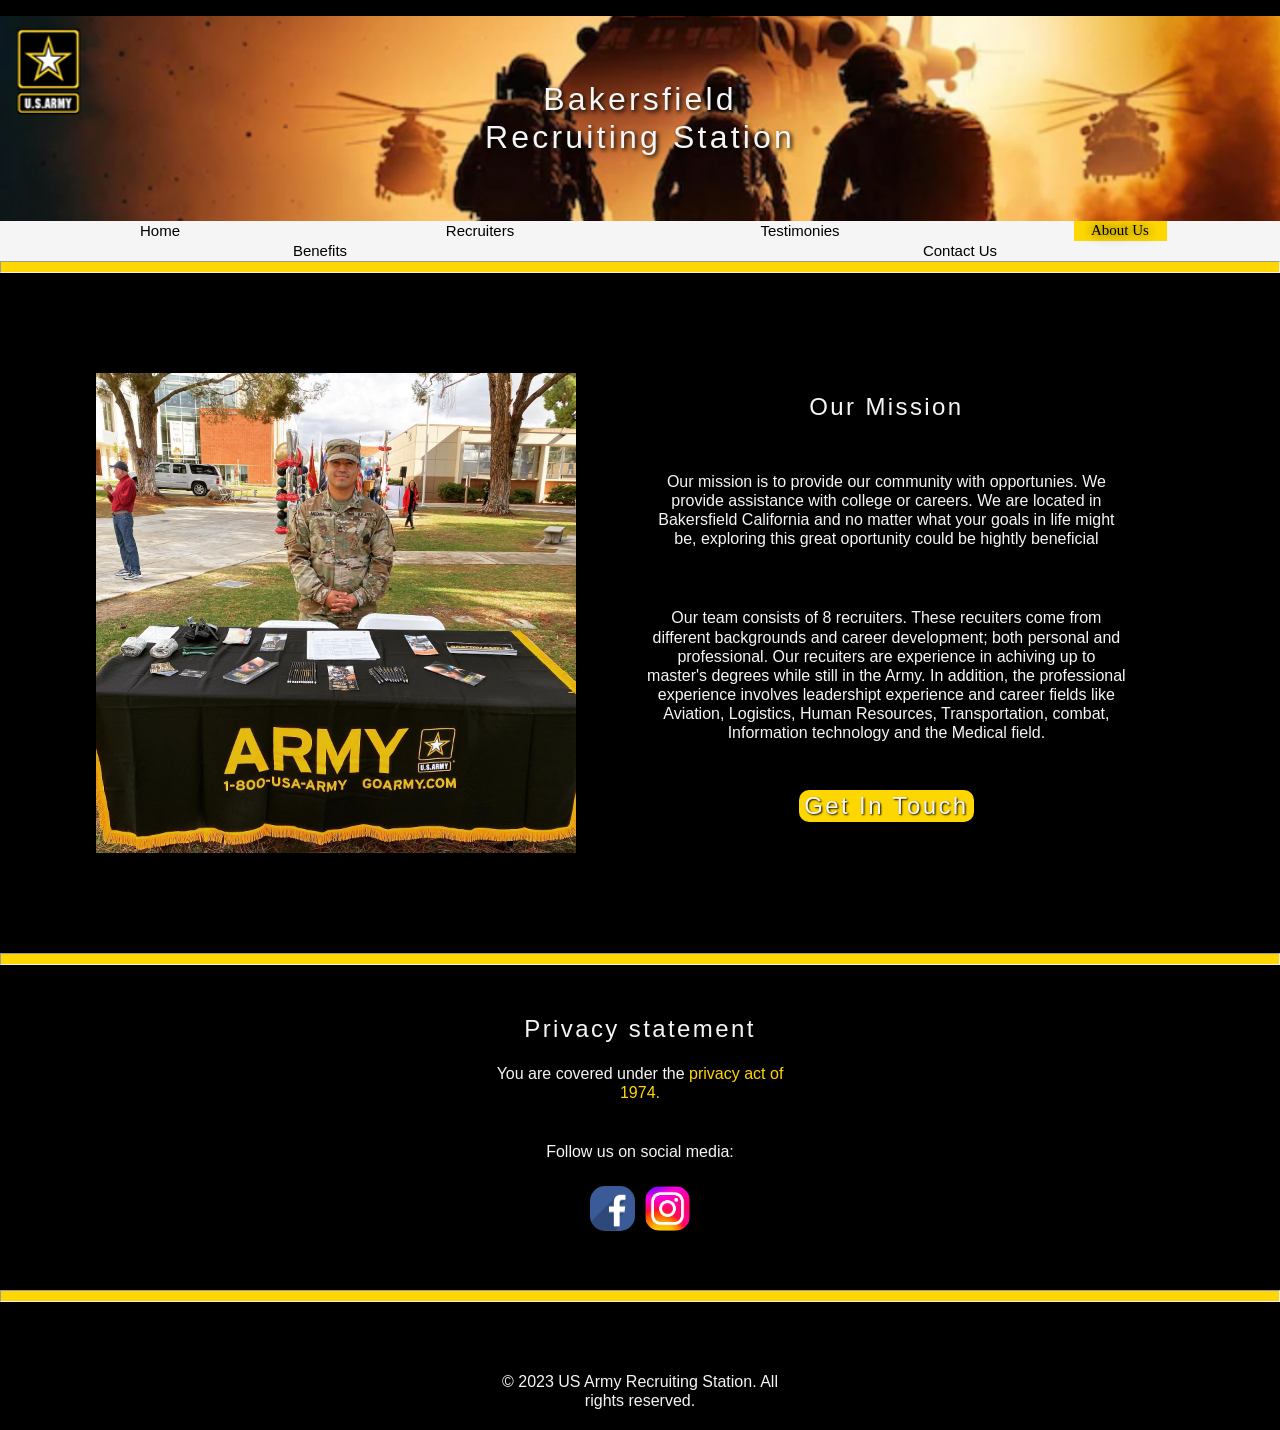
<file: aboutus.html>
<!DOCTYPE html>
<html lang="en">
    <head>
        <title>US Army - Bakersfield Recruiting Station</title>
        <meta charset="utf-8">
        <meta name="viewport" content="width=device-width, initial-scale=1.0">
        <link rel="stylesheet"  href="css/aboutustyle.css">
    </head>
    <body> 
        <header>
            <div>
                <h1 id="bake__station">Bakersfield<br>Recruiting Station</h1>
            </div>
            <nav id="navigation">
                <ol id="nav__top">
                    <li>
                        <ul id="nav__left">
                            <li><a href="index.html">Home</a></li>
                            <li><a href="recruiters.html">Recruiters</a></li>
                            <li><a href="testimonies.html">Testimonies</a></li>
                            <li id="tab"><a href="aboutus.html">About Us</a></li> 
                        </ul>
                    </li>
                    <li>
                        <ul id="nav__right">
                            <li><a href="benefits.html">Benefits</a></li>
                            <li><a href="contactus.html">Contact Us</a></li>
                        </ul>
                    </li>
                </ol>
            </nav>
        </header>
        <hr>
         
<!--Home Page Content-->      
        <main>
            <!--Recruiters-->
            <div id="col__1">
                <div class="col__left">
                    <img src="img/bccareerfair.jpg" alt="Recruiter Picture" class="bio__img">
                </div>
                <div class="col__right">
                    <H2 id="name__1">Our Mission</H2>
                    <p>Our mission is to provide our community with opportunies. We provide assistance with college or careers. We are located in Bakersfield California and no matter what your goals in life might be, exploring this great oportunity could be hightly beneficial</p>
                    <p>Our team consists of 8 recruiters. These recuiters come from different backgrounds and career development; both personal and professional. Our recuiters are experience in achiving up to master's degrees while still in the Army. In addition, the professional experience involves leadershipt experience and career fields like Aviation, Logistics, Human Resources, Transportation, combat, Information technology and the Medical field.</p>
                    <h2 id=get__info> <a href="contactus.html" class="btn__group">Get In Touch</a></h2>
                </div>
            </div>
            <hr>
            <!--About us & contact us-->
            <footer>
                <div>
                    <div id="row">
                        <div id="row__1">
                            <h2>Privacy statement</h2>
                            <p>You are covered under the<a class="privacy" href="https://www.justice.gov/opcl/privacy-act-1974#:~:text=The%20Privacy%20Act%20of%201974%2C%20as%20amended%2C%205%20U.S.C.,of%20records%20by%20federal%20agencies."> privacy act of 1974.</a></p>
                            <p>Follow us on social media:</p>
                            <div id="social">
                                <ul>
                                    <li><a id="facebook" href="img/facebook.png"></a></li>
                                    <li><a id="instagram" href="img/instagram.png"></a></li>
                                </ul>
                            </div>
                        </div>
                    </div>
                    <div>
                        <hr>
                        <p>&copy; 2023 US Army Recruiting Station. All rights reserved.</p>
                    </div>
                </div>
            </footer>
        </main>
    </body>
</html>
</file>
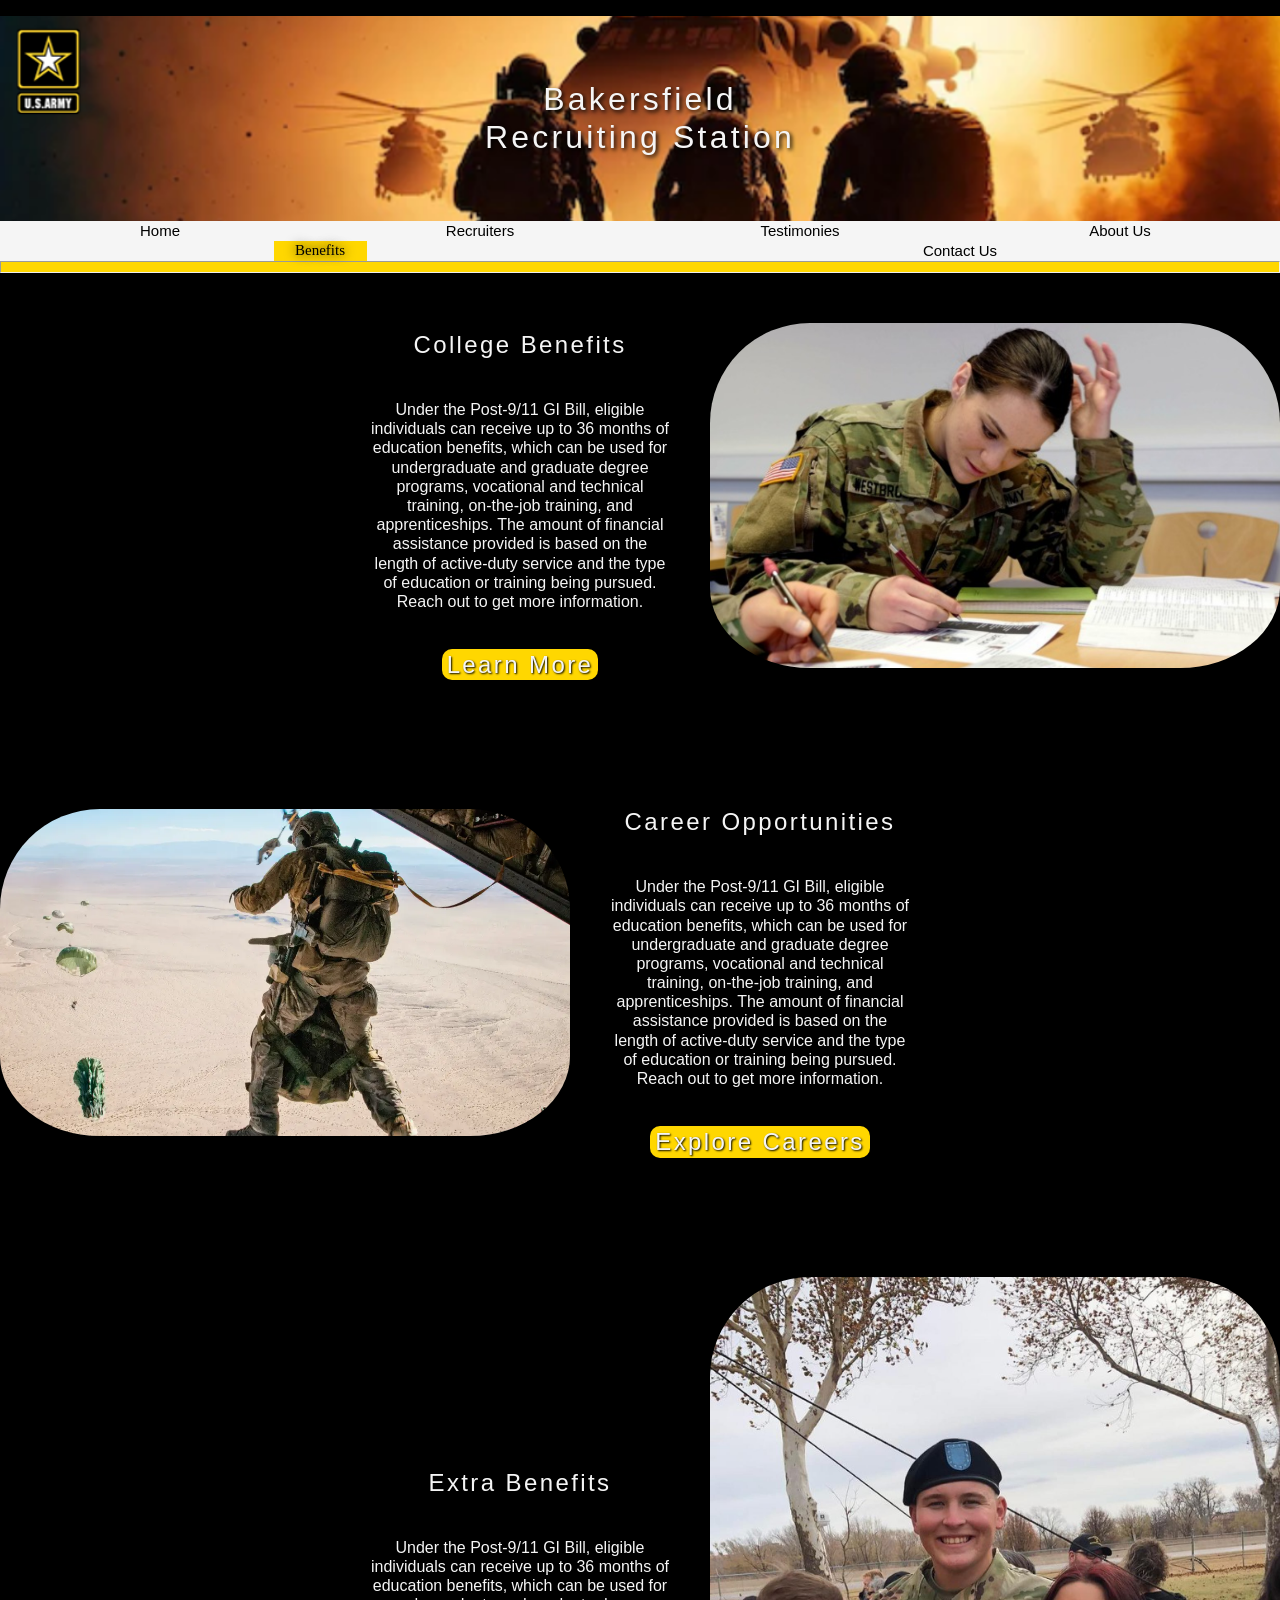
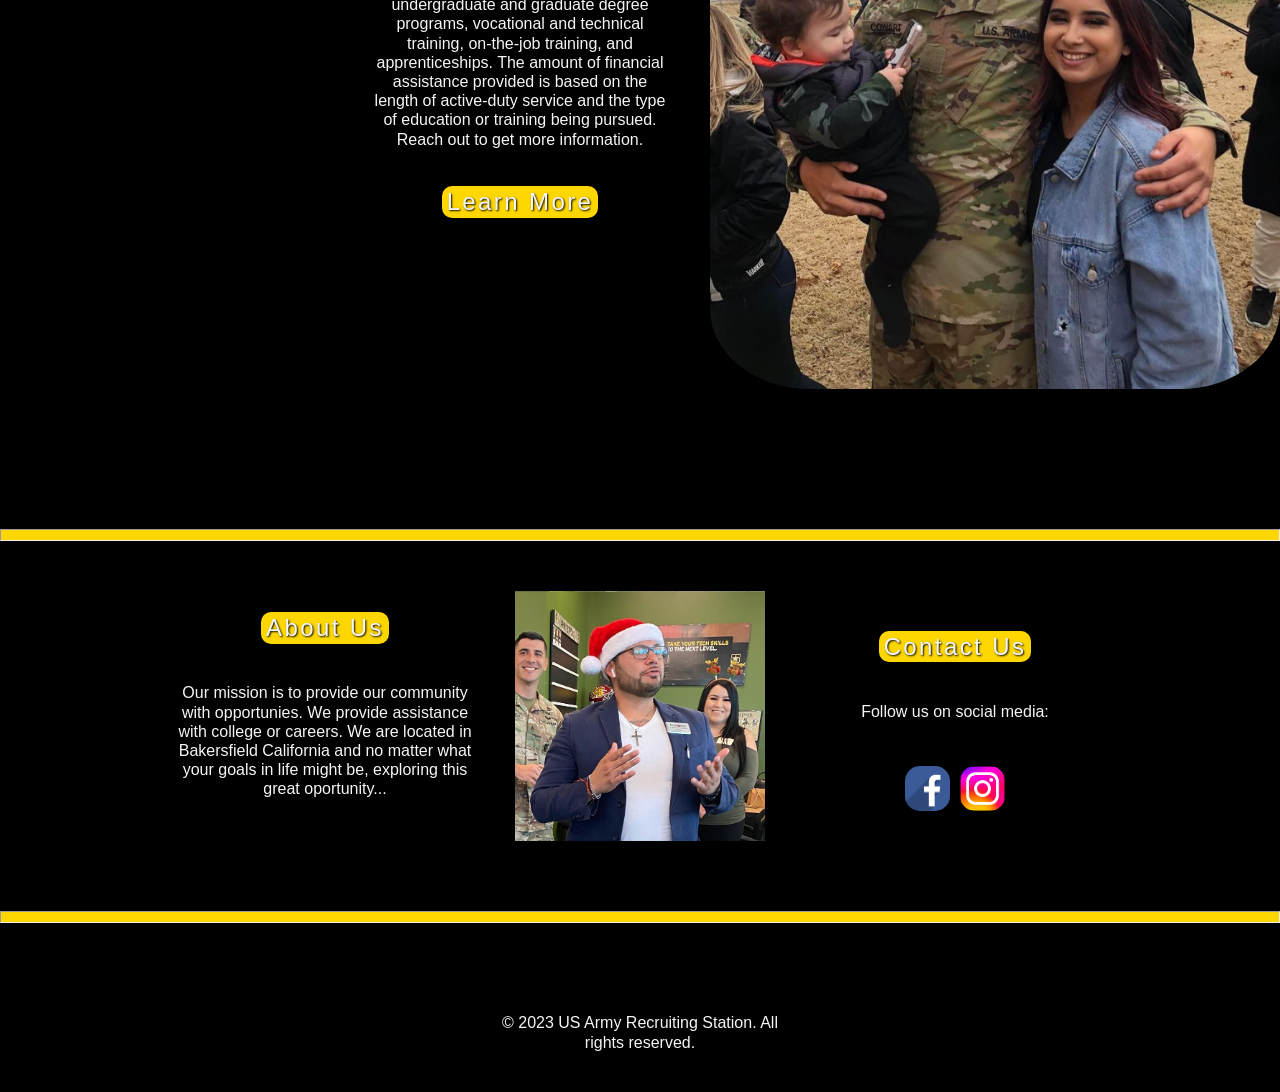
<file: benefits.html>
<!DOCTYPE html>
<html lang="en">
    <head>
        <title>US Army - Bakersfield Recruiting Station</title>
        <meta charset="utf-8">
        <meta name="viewport" content="width=device-width, initial-scale=1.0">
        <link rel="stylesheet"  href="css/benefitstyle.css">
    </head>
    <body> 
        <header>
            <div>
                <h1 id="bake__station">Bakersfield<br>Recruiting Station</h1>
            </div>
            <nav id="navigation">
                <ol id="nav__top">
                    <li>
                        <ul id="nav__left">
                            <li><a href="index.html">Home</a></li>
                            <li><a href="recruiters.html">Recruiters</a></li>
                            <li><a href="testimonies.html">Testimonies</a></li>
                            <li><a href="aboutus.html">About Us</a></li> 
                        </ul>
                    </li>
                    <li>
                        <ul id="nav__right">
                            <li id="tab"><a href="benefits.html">Benefits</a></li>
                            <li><a href="contactus.html">Contact Us</a></li>
                        </ul>
                    </li>
                </ol>
            </nav>
        </header>
        <hr>
         
<!--Home Page Content-->      
        <main>
            <!--Recruiters-->
            <div class="col__left">
                <div class="col__img">
                    <img src="img/collegebenefit.png" alt="Recruiter Picture" class="home_img">
                </div>
                <div class="text__info">
                    <H2>College Benefits</H2>
                    <p>Under the Post-9/11 GI Bill, eligible individuals can receive up to 36 months of education benefits, which can be used for undergraduate and graduate degree programs, vocational and technical training, on-the-job training, and apprenticeships. The amount of financial assistance provided is based on the length of active-duty service and the type of education or training being pursued. Reach out to get more information.</p>
                    <h2> <a href="contactus.html" class="btn__group">Learn More</a></h2>
                </div>
            </div>
            <!--Testimonies-->
            <div class="col__right">
                <div class="col__img">
                    <img src="img/Airborne.png" alt="Future Soldier Picture" class="home_img">
                </div>
                <div class="text__info">
                    <H2>Career Opportunities</H2>
                    <p>Under the Post-9/11 GI Bill, eligible individuals can receive up to 36 months of education benefits, which can be used for undergraduate and graduate degree programs, vocational and technical training, on-the-job training, and apprenticeships. The amount of financial assistance provided is based on the length of active-duty service and the type of education or training being pursued. Reach out to get more information.</p>
                    <h2> <a href="contactus.html" class="btn__group">Explore Careers</a></h2>
                </div>
            </div>
            <!--Benefits-->
            <div class="col__left">
                <div class="col__img">
                    <img src="img/fswithfamily.jpg" alt="benefits Picture" class="home_img">
                </div>
                <div class="text__info">
                    <H2>Extra Benefits</H2>
                    <p>Under the Post-9/11 GI Bill, eligible individuals can receive up to 36 months of education benefits, which can be used for undergraduate and graduate degree programs, vocational and technical training, on-the-job training, and apprenticeships. The amount of financial assistance provided is based on the length of active-duty service and the type of education or training being pursued. Reach out to get more information.</p>
                    <h2> <a href="contactus.html" class="btn__group">Learn More</a></h2>
                </div>
            </div>
            <hr>
            <!--About us & contact us-->
            <footer>
                <div>
                    <div id="row">
                        <div id="row__1">
                            <h2><a href="aboutus.html"  id="abt__us">About Us</a></h2>
                            <p>Our mission is to provide our community with opportunies. We provide assistance with college or careers. We are located in Bakersfield California and no matter what your goals in life might be, exploring this great oportunity...</p>
                        </div>
                        <div id="row__2">
                            <a href="aboutus.html">
                                <img src="img/aboutusphoto.jpg" alt="Recruiting Team img" class="about__img">
                            </a>
                        </div>
                        <div id="row__3">
                            <h2> <a href="contactus.html" class="btn__group">Contact Us</a></h2>
                            <p>Follow us on social media:</p>
                            <div id="social">
                                <ul>
                                    <li><a id="facebook" href="img/facebook.png"></a></li>
                                    <li><a id="instagram" href="img/instagram.png"></a></li>
                                </ul>
                            </div>
                        </div>
                    </div>
                    <div>
                        <hr>
                        <p>&copy; 2023 US Army Recruiting Station. All rights reserved.</p>
                    </div>
                </div>
            </footer>
        </main>
    </body>
</html>
</file>
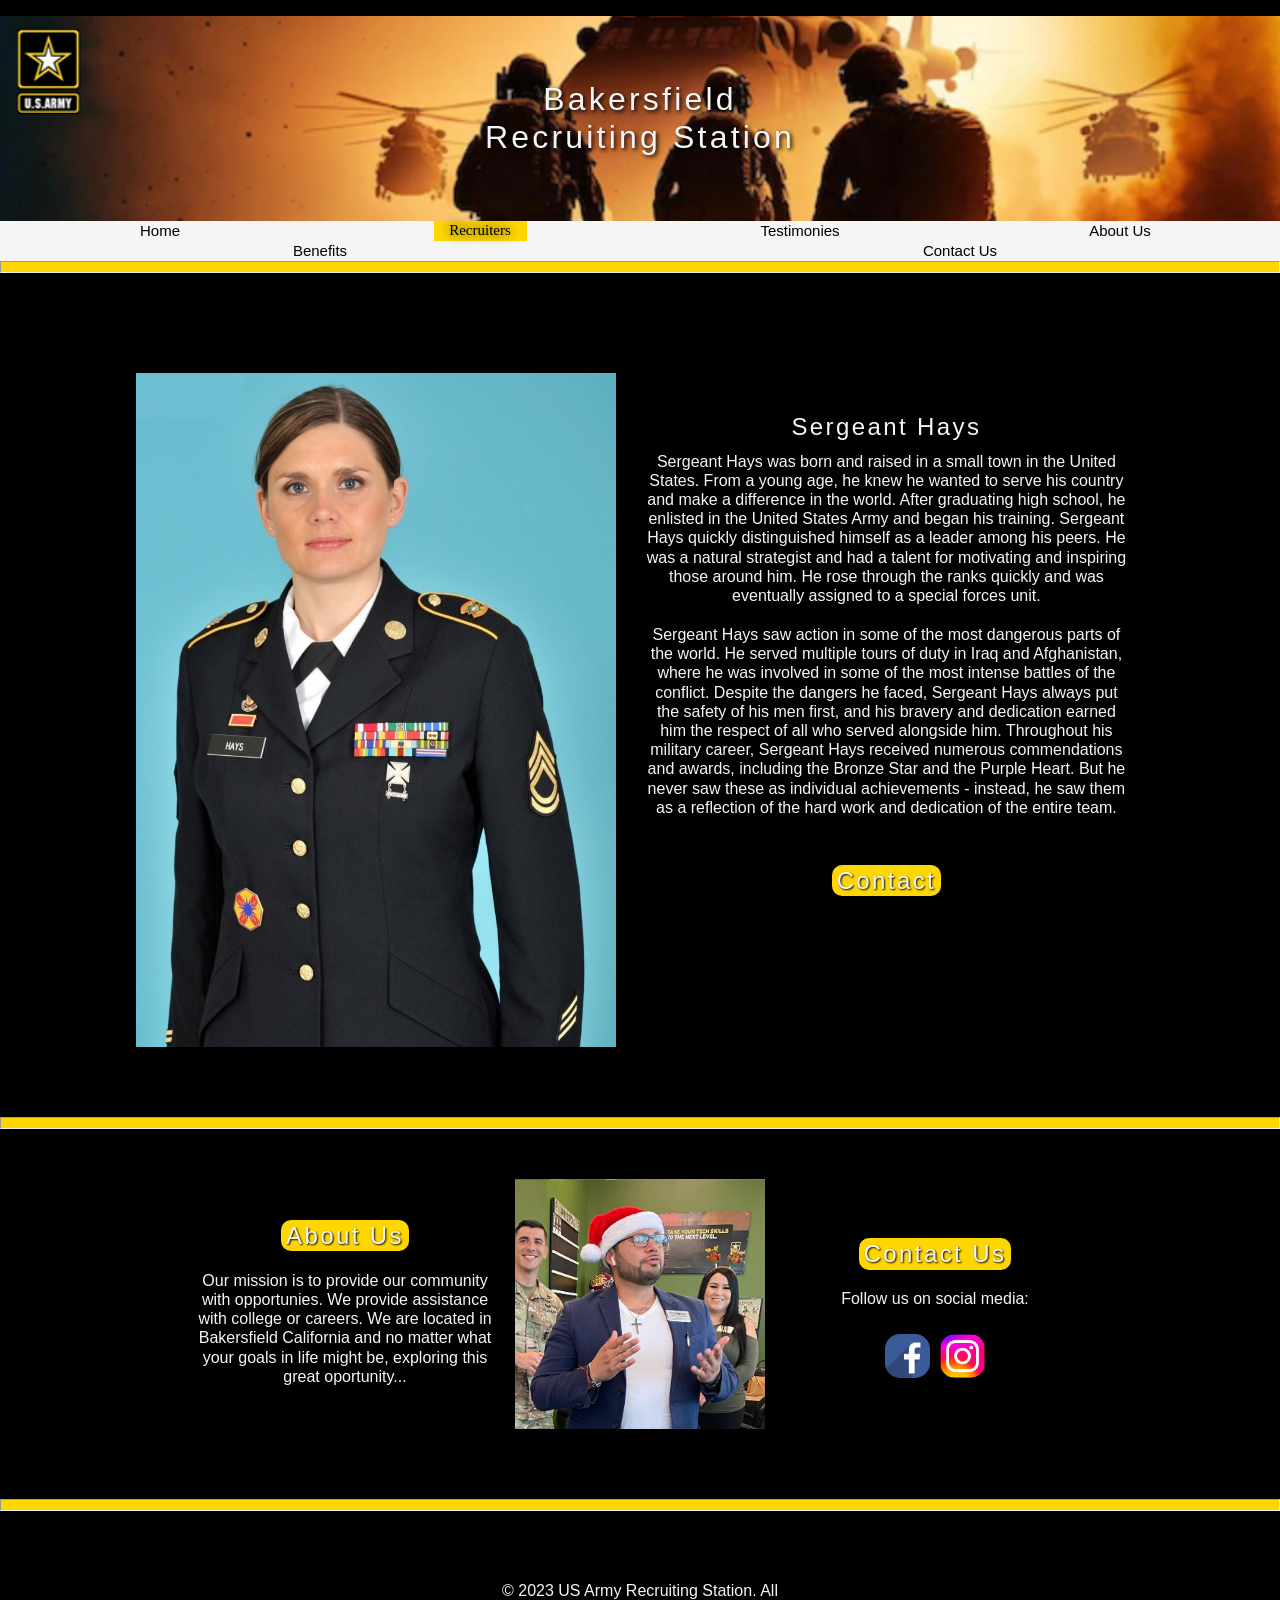
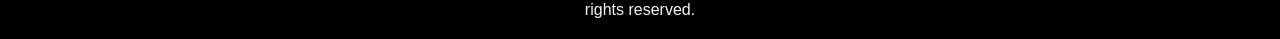
<file: biography.html>
<!DOCTYPE html>
<html lang="en">
    <head>
        <title>US Army - Bakersfield Recruiting Station</title>
        <meta charset="utf-8">
        <meta name="viewport" content="width=device-width, initial-scale=1.0">
        <link rel="stylesheet"  href="css/biographystyle.css">
    </head>
    <body> 
        <header>
            <div>
                <h1 id="bake__station">Bakersfield<br>Recruiting Station</h1>
            </div>
            <nav id="navigation">
                <ol id="nav__top">
                    <li>
                        <ul id="nav__left">
                            <li><a href="index.html">Home</a></li>
                            <li id="tab"><a href="recruiters.html">Recruiters</a></li>
                            <li><a href="testimonies.html">Testimonies</a></li>
                            <li><a href="aboutus.html">About Us</a></li> 
                        </ul>
                    </li>
                    <li>
                        <ul id="nav__right">
                            <li><a href="benefits.html">Benefits</a></li>
                            <li><a href="contactus.html">Contact Us</a></li>
                        </ul>
                    </li>
                </ol>
            </nav>
        </header>
        <hr>
         
<!--Home Page Content-->      
        <main>
            <!--Recruiters-->
            <div id="col__1">
                <div class="col__left">
                    <img src="img/Sgthaysbio.png" alt="Recruiter Picture" class="bio__img">
                </div>
                <div class="col__right">
                    <H2 id="name__1">Sergeant Hays</H2>
                    <p>Sergeant Hays was born and raised in a small town in the United States. From a young age, he knew he wanted to serve his country and make a difference in the world. After graduating high school, he enlisted in the United States Army and began his training.

                        Sergeant Hays quickly distinguished himself as a leader among his peers. He was a natural strategist and had a talent for motivating and inspiring those around him. He rose through the ranks quickly and was eventually assigned to a special forces unit.</p>
                    <p>Sergeant Hays saw action in some of the most dangerous parts of the world. He served multiple tours of duty in Iraq and Afghanistan, where he was involved in some of the most intense battles of the conflict. Despite the dangers he faced, Sergeant Hays always put the safety of his men first, and his bravery and dedication earned him the respect of all who served alongside him.

                        Throughout his military career, Sergeant Hays received numerous commendations and awards, including the Bronze Star and the Purple Heart. But he never saw these as individual achievements - instead, he saw them as a reflection of the hard work and dedication of the entire team.
                        
                        </p>
                    <h2 id=get__info> <a href="contactus.html" class="btn__group">Contact</a></h2>
                </div>
            </div>
            <hr>
            <!--About us & contact us-->
            <footer>
                <div>
                    <div id="row">
                        <div id="row__1">
                            <h2><a href="aboutus.html"  id="abt__us">About Us</a></h2>
                            <p>Our mission is to provide our community with opportunies. We provide assistance with college or careers. We are located in Bakersfield California and no matter what your goals in life might be, exploring this great oportunity...</p>
                        </div>
                        <div id="row__2">
                            <a href="aboutus.html">
                                <img src="img/aboutusphoto.jpg" alt="Recruiting Team img" class="about__img">
                            </a>
                        </div>
                        <div id="row__3">
                            <h2> <a href="contactus.html" class="btn__group">Contact Us</a></h2>
                            <p>Follow us on social media:</p>
                            <div id="social">
                                <ul>
                                    <li><a id="facebook" href="img/facebook.png"></a></li>
                                    <li><a id="instagram" href="img/instagram.png"></a></li>
                                </ul>
                            </div>
                        </div>
                    </div>
                    <div>
                        <hr>
                        <p>&copy; 2023 US Army Recruiting Station. All rights reserved.</p>
                    </div>
                </div>
            </footer>
        </main>
    </body>
</html>
</file>
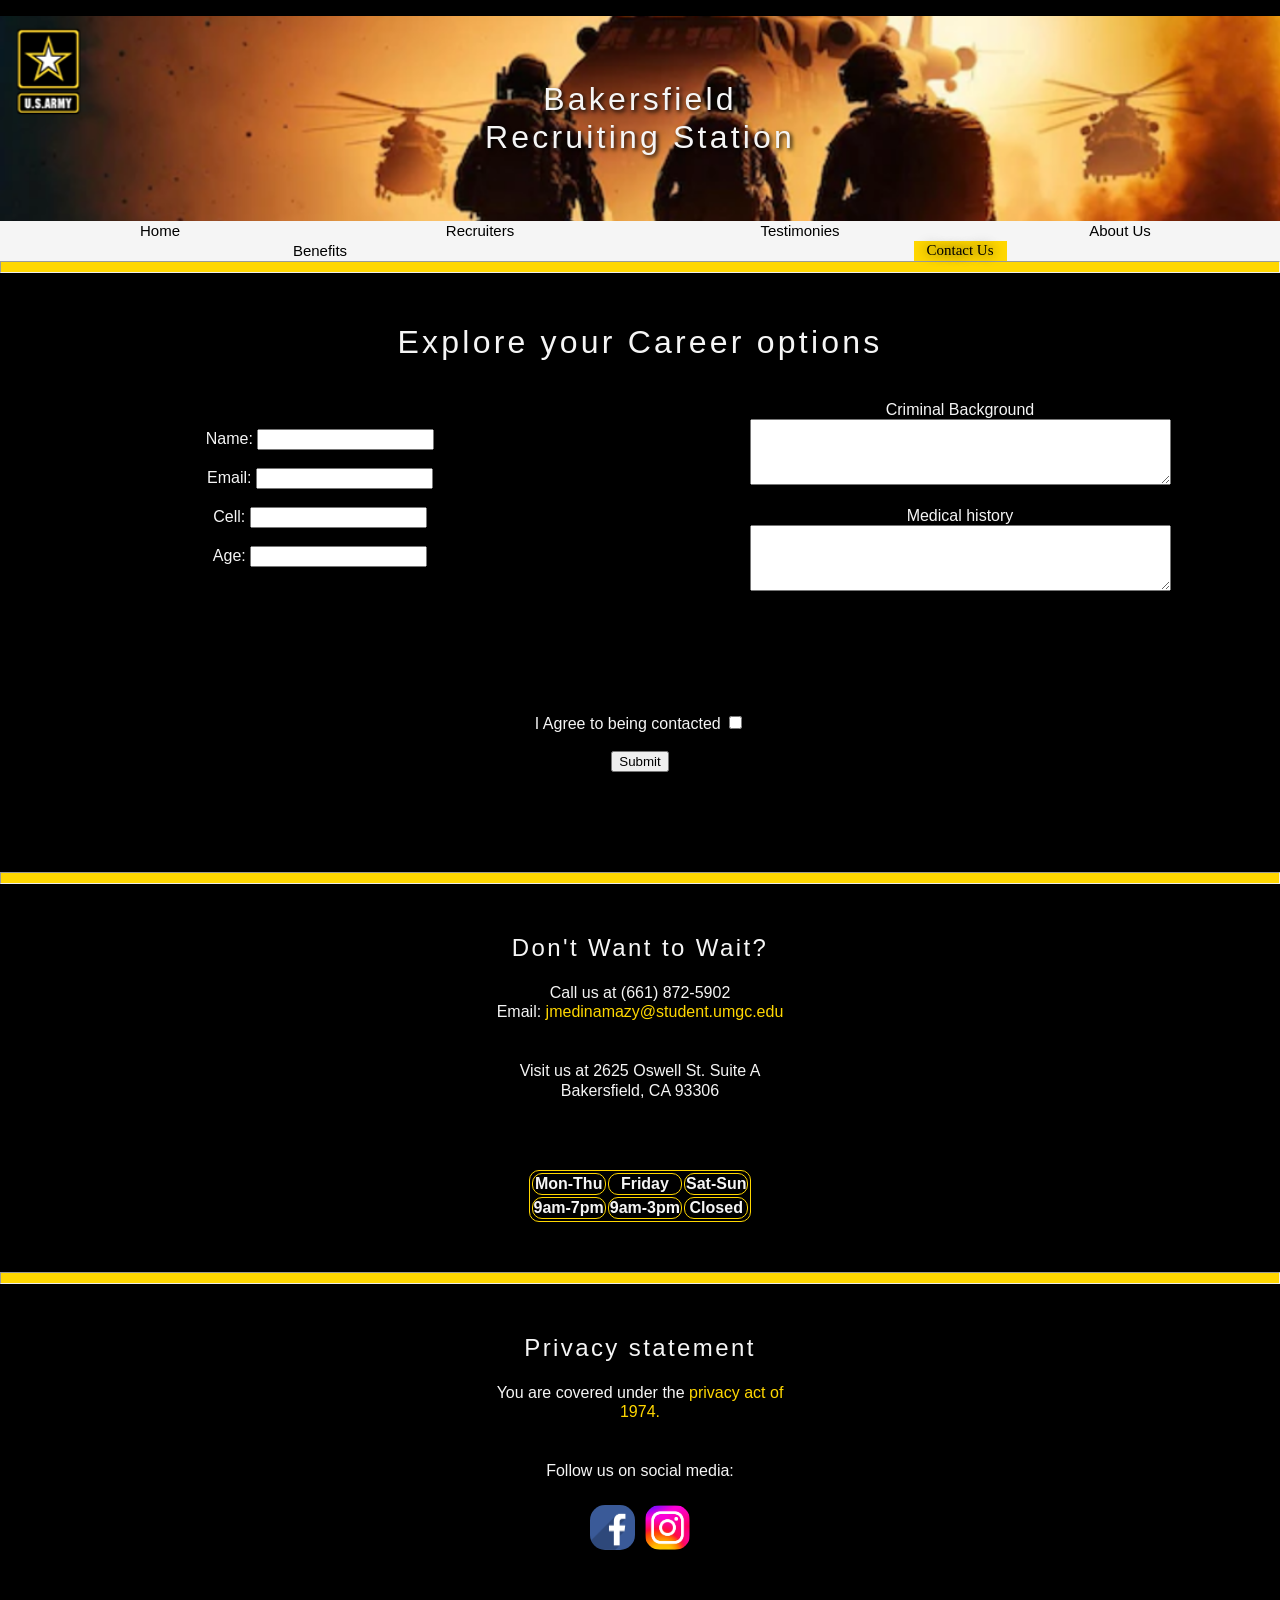
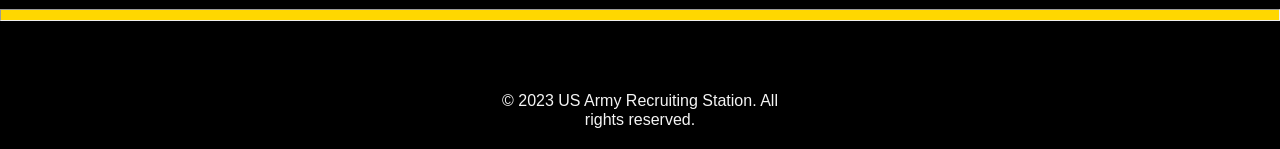
<file: contactus.html>
<!DOCTYPE html>
<html lang="en">
    <head>
        <title>US Army - Bakersfield Recruiting Station</title>
        <meta charset="utf-8">
        <meta name="viewport" content="width=device-width, initial-scale=1.0">
        <link rel="stylesheet"  href="css/contactustyle.css">
    </head>
    <body> 
        <header>
            <div>
                <h1 id="bake__station">Bakersfield<br>Recruiting Station</h1>
            </div>
            <nav id="navigation">
                <ol id="nav__top">
                    <li>
                        <ul id="nav__left">
                            <li><a href="index.html">Home</a></li>
                            <li><a href="recruiters.html">Recruiters</a></li>
                            <li><a href="testimonies.html">Testimonies</a></li>
                            <li><a href="aboutus.html">About Us</a></li> 
                        </ul>
                    </li>
                    <li>
                        <ul id="nav__right">
                            <li><a href="benefits.html">Benefits</a></li>
                            <li id="tab"><a href="contactus.html">Contact Us</a></li>
                        </ul>
                    </li>
                </ol>
            </nav>
        </header>
        <hr>
         
<!--Home Page Content-->      
        <main>
            <!--Recruiters-->
            <div id="container">
                <h1 id="lead">Explore your Career options</h1>
                <form>
                    <div id="col__1">
                        <label for="name">Name:</label>
                        <input type="text" id="name" name="name"><br>
                        <br>
                        <label for="email">Email:</label>
                        <input type="email" id="email" name="email"><br>
                        <br>
                        <label for="telephone">Cell:</label>
                        <input type="number" id="telephone" name="Telephone"><br>
                        <br>
                        <label for="age">Age:</label>
                        <input type="number" id="age" name="age"><br>
                        <br>
                    </div>
                    <div id="col__2">
                        <label for="message">Criminal Background</label><br>
                        <textarea id="message" name="message2" rows="4" cols="50"></textarea><br>
                        <br>
                        <label for="message2">Medical history</label><br>
                        <textarea id="message2" name="message2" rows="4" cols="50"></textarea><br>
                        <br>
                    </div>
                    <div id="col__3">                           
                        <label for="contact">I Agree to being contacted</label>
                        <input type="checkbox" id="contact" name="Contact"><br>
                        <br>
                        <label for="submit"></label>
                        <input type="submit" id="submit" value="Submit">
                    </div>
                </form>
                <hr>
                <div>
                    <h2>Don't Want to Wait?</h2>
                    <p>Call us at (661) 872-5902 <br>Email: <a class="privacy" href="mailto:jmedinamazy@student.umgc.edu">jmedinamazy@student.umgc.edu</a></p>
                    <p>Visit us at 2625 Oswell St. Suite A <br>Bakersfield, CA 93306</p>
                    <table>
                        <tr>
                            <th>Mon-Thu</th>
                            <th>Friday</th>
                            <th>Sat-Sun</th>
                        </tr>
                        <tr>
                            <th>9am-7pm</th>
                            <th>9am-3pm</th>
                            <th>Closed</th>
                        </tr>
                    </table>
                </div>
            </div> 
            <hr>
            <!--About us & contact us-->
            <footer>
                <div>
                    <div id="row">
                        <div id="row__1">
                            <h2>Privacy statement</h2>
                            <p>You are covered under the<a class="privacy" href="https://www.justice.gov/opcl/privacy-act-1974#:~:text=The%20Privacy%20Act%20of%201974%2C%20as%20amended%2C%205%20U.S.C.,of%20records%20by%20federal%20agencies."> privacy act of 1974.</a></p>
                            <p>Follow us on social media:</p>
                            <div id="social">
                                <ul>
                                    <li><a id="facebook" href="img/facebook.png"></a></li>
                                    <li><a id="instagram" href="img/instagram.png"></a></li>
                                </ul>
                            </div>
                        </div>
                    </div>
                    <div>
                        <hr>
                        <p>&copy; 2023 US Army Recruiting Station. All rights reserved.</p>
                    </div>
                </div>
            </footer>
        </main>
    </body>
</html>
</file>
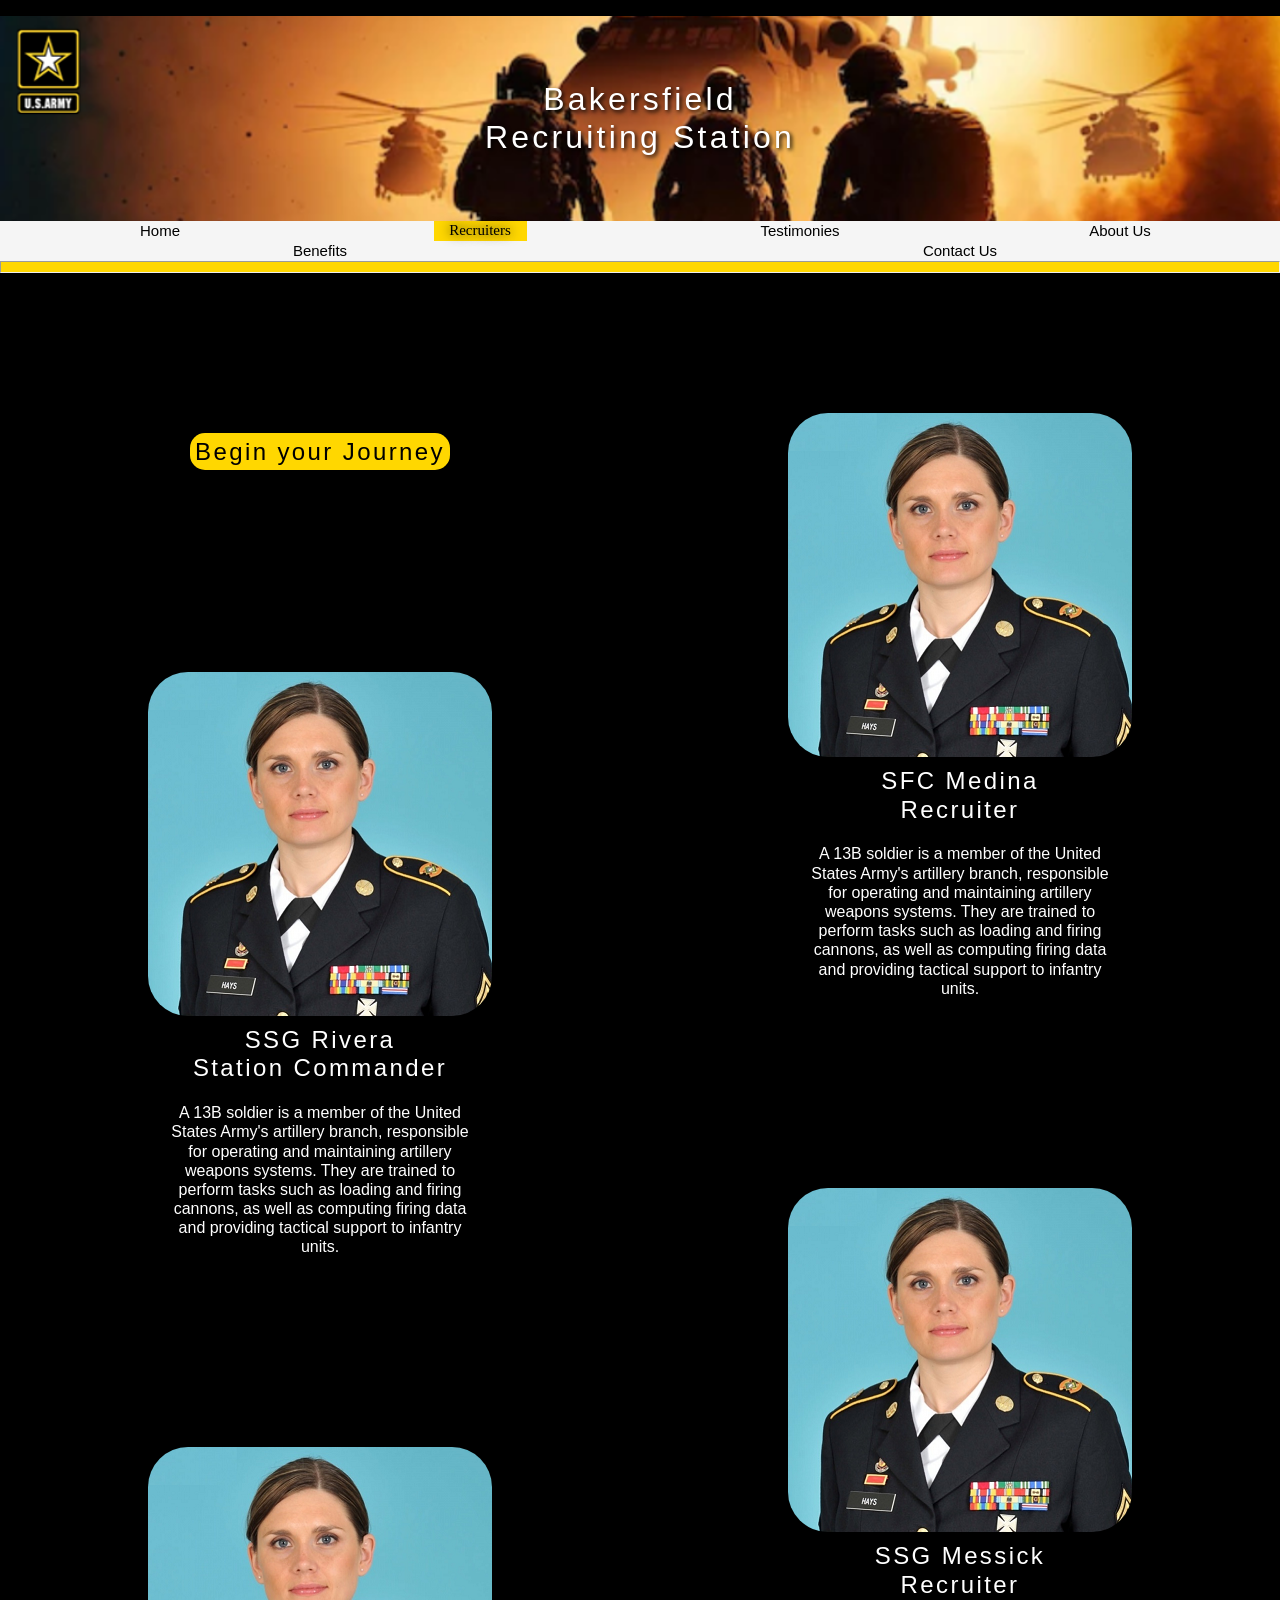
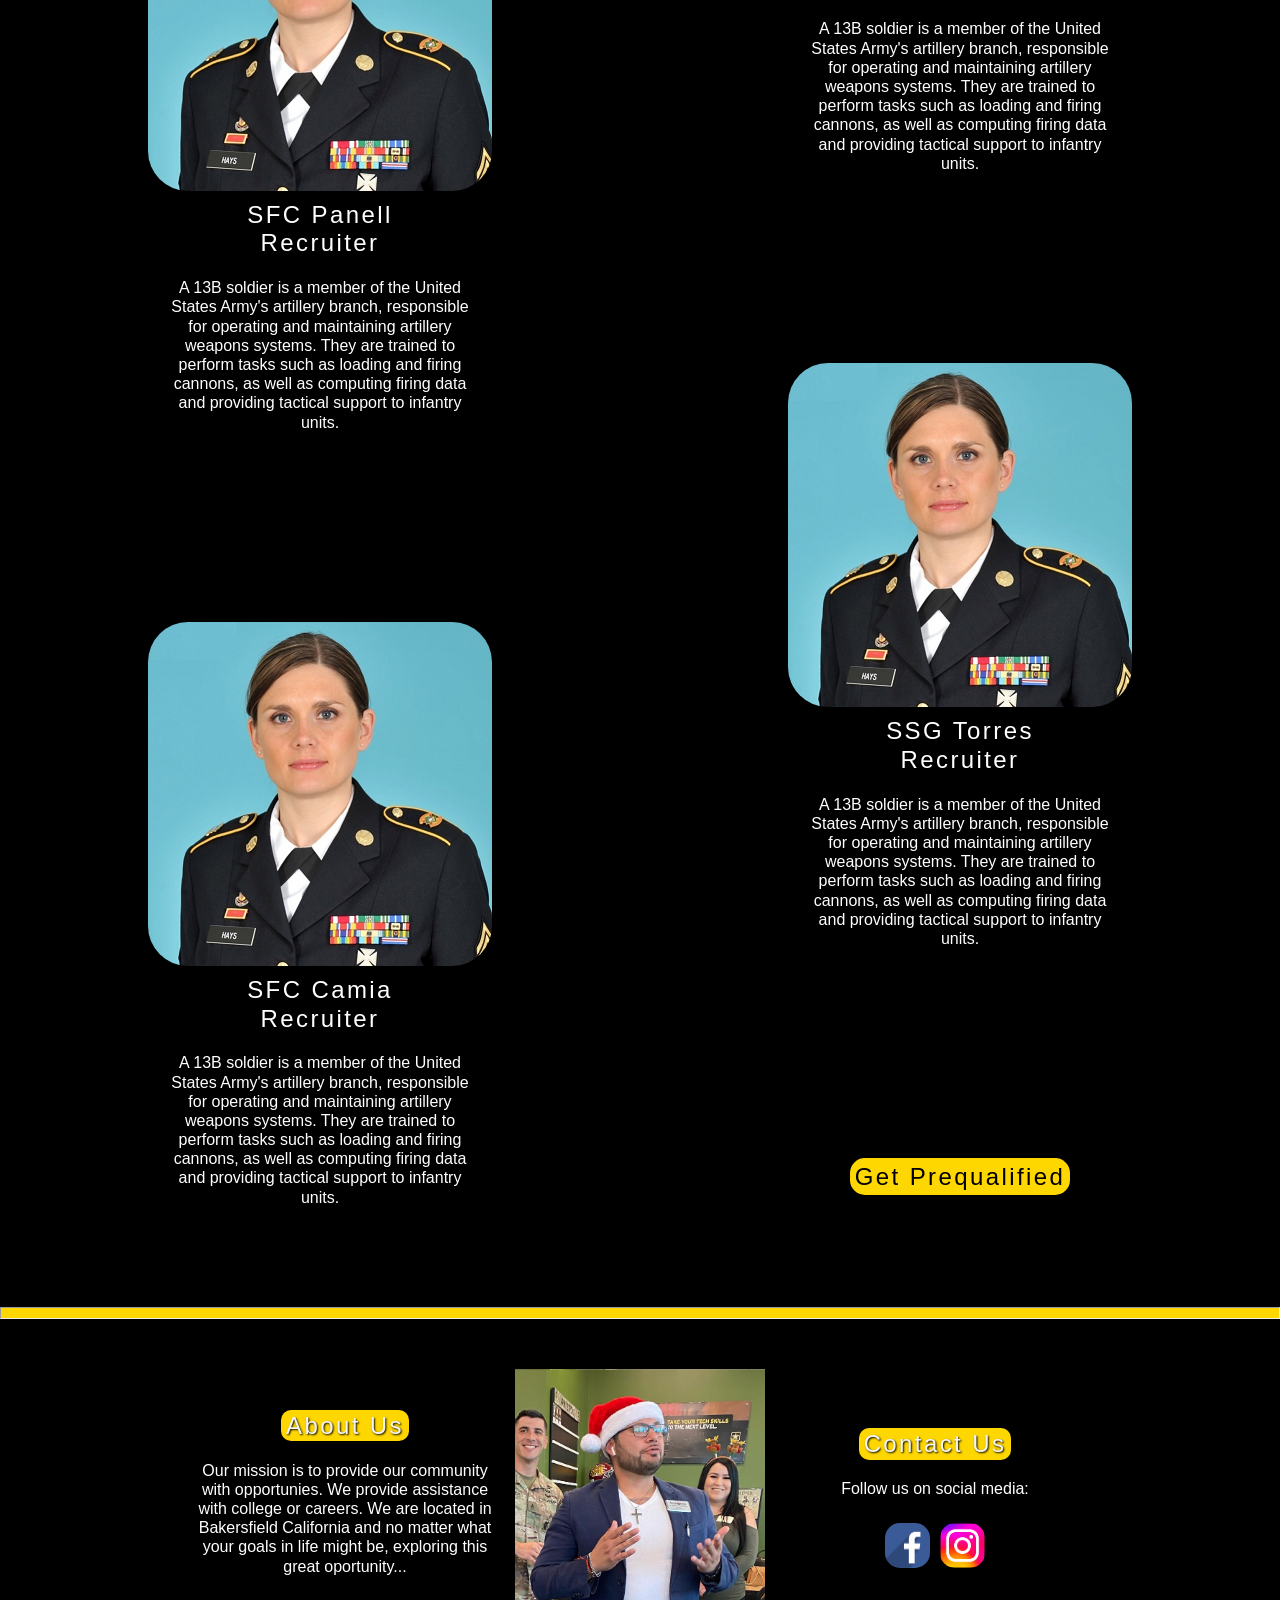
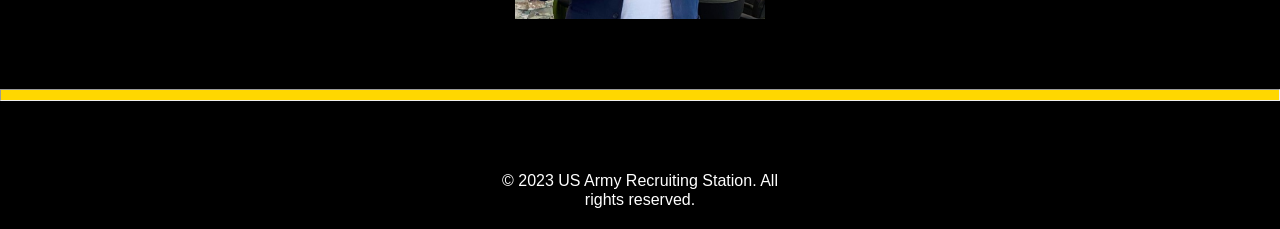
<file: recruiters.html>
<!DOCTYPE html>
<html lang="en">
    <head>
        <title>US Army - Bakersfield Recruiting Station</title>
        <meta charset="utf-8">
        <meta name="viewport" content="width=device-width, initial-scale=1.0">
        <link rel="stylesheet"  href="css/recruiterstyle.css">
    </head>
    <body> 
        <header>
            <div>
                <h1 id="bake__station">Bakersfield<br>Recruiting Station</h1>
            </div>
            <nav id="navigation">
                <ol id="nav__top">
                    <li>
                        <ul id="nav__left">
                            <li><a href="index.html">Home</a></li>
                            <li id="tab"><a href="recruiters.html">Recruiters</a></li>
                            <li><a href="testimonies.html">Testimonies</a></li>
                            <li><a href="aboutus.html">About Us</a></li> 
                        </ul>
                    </li>
                    <li>
                        <ul id="nav__right">
                            <li><a href="benefits.html">Benefits</a></li>
                            <li><a href="contactus.html">Contact Us</a></li>
                        </ul>
                    </li>
                </ol>
            </nav>
        </header>
        <hr>
         
<!--Home Page Content-->      
        <main>
            <!--Recruiters-->
            <div id="container">
                <div id="col__left">
                    <h2 class="btn__reach"><a class="contactus" href="contactus.html">Begin your Journey</a></h2>
                    <div class="recruiter">
                        <a href="biography.html">
                            <img src="img/Sgthays.png" alt="Recruit img" class="recruit__img"> 
                        </a>
                        <h2>SSG Rivera<br>Station Commander</h2>
                        <p>A 13B soldier is a member of the United States Army's artillery branch, responsible for operating and maintaining artillery weapons systems. They are trained to perform tasks such as loading and firing cannons, as well as computing firing data and providing tactical support to infantry units.</p>
                    </div>
                    <div class="recruiter">
                        <a href="biography.html">
                            <img src="img/Sgthays.png" alt="Recruit img" class="recruit__img"> 
                        </a>
                        <h2>SFC Panell<br>Recruiter</h2>
                        <p>A 13B soldier is a member of the United States Army's artillery branch, responsible for operating and maintaining artillery weapons systems. They are trained to perform tasks such as loading and firing cannons, as well as computing firing data and providing tactical support to infantry units.</p>
                    </div>
                    <div class="recruiter">
                        <a href="biography.html">
                            <img src="img/Sgthays.png" alt="Recruit img" class="recruit__img"> 
                        </a>
                        <h2>SFC Camia<br>Recruiter</h2>
                        <p>A 13B soldier is a member of the United States Army's artillery branch, responsible for operating and maintaining artillery weapons systems. They are trained to perform tasks such as loading and firing cannons, as well as computing firing data and providing tactical support to infantry units.</p>
                    </div>
                </div>
                <div id="col__right">
                    <div class="recruiter">
                        <a href="biography.html">
                            <img src="img/Sgthays.png" alt="Recruit img" class="recruit__img"> 
                        </a>
                        <h2>SFC Medina<br>Recruiter</h2>
                        <p>A 13B soldier is a member of the United States Army's artillery branch, responsible for operating and maintaining artillery weapons systems. They are trained to perform tasks such as loading and firing cannons, as well as computing firing data and providing tactical support to infantry units.</p>
                    </div>
                    <div class="recruiter">
                        <a href="biography.html">
                            <img src="img/Sgthays.png" alt="Recruit img" class="recruit__img"> 
                        </a>
                            <h2>SSG Messick<br>Recruiter</h2>
                        <p>A 13B soldier is a member of the United States Army's artillery branch, responsible for operating and maintaining artillery weapons systems. They are trained to perform tasks such as loading and firing cannons, as well as computing firing data and providing tactical support to infantry units.</p>
                    </div>
                    <div class="recruiter">
                        <a href="biography.html">
                            <img src="img/Sgthays.png" alt="Recruit img" class="recruit__img"> 
                        </a>
                        <h2>SSG Torres<br>Recruiter</h2>
                        <p>A 13B soldier is a member of the United States Army's artillery branch, responsible for operating and maintaining artillery weapons systems. They are trained to perform tasks such as loading and firing cannons, as well as computing firing data and providing tactical support to infantry units.</p>
                    </div>
                    <h2 class="btn__reach"><a class="contactus" href="contactus.html">Get Prequalified</a></h2>
                </div>
            </div>
            <hr>
            <!--About us & contact us-->
            <footer>
                <div>
                    <div id="row">
                        <div id="row__1">
                            <h2><a href="aboutus.html"  id="abt__us">About Us</a></h2>
                            <p>Our mission is to provide our community with opportunies. We provide assistance with college or careers. We are located in Bakersfield California and no matter what your goals in life might be, exploring this great oportunity...</p>
                        </div>
                        <div id="row__2">
                            <a href="aboutus.html">
                                <img src="img/aboutusphoto.jpg" alt="Recruiting Team img" class="about__img">
                            </a>
                        </div>
                        <div id="row__3">
                            <h2><a href="contactus.html" class="btn__group">Contact Us</a></h2>
                            <p>Follow us on social media:</p>
                            <div id="social">
                                <ul>
                                    <li><a id="facebook" href="img/facebook.png"></a></li>
                                    <li><a id="instagram" href="img/instagram.png"></a></li>
                                </ul>
                            </div>
                        </div>
                    </div>
                    <div>
                        <hr>
                        <p>&copy; 2023 US Army Recruiting Station. All rights reserved.</p>
                    </div>
                </div>
            </footer>
        </main>
    </body>
</html>
</file>
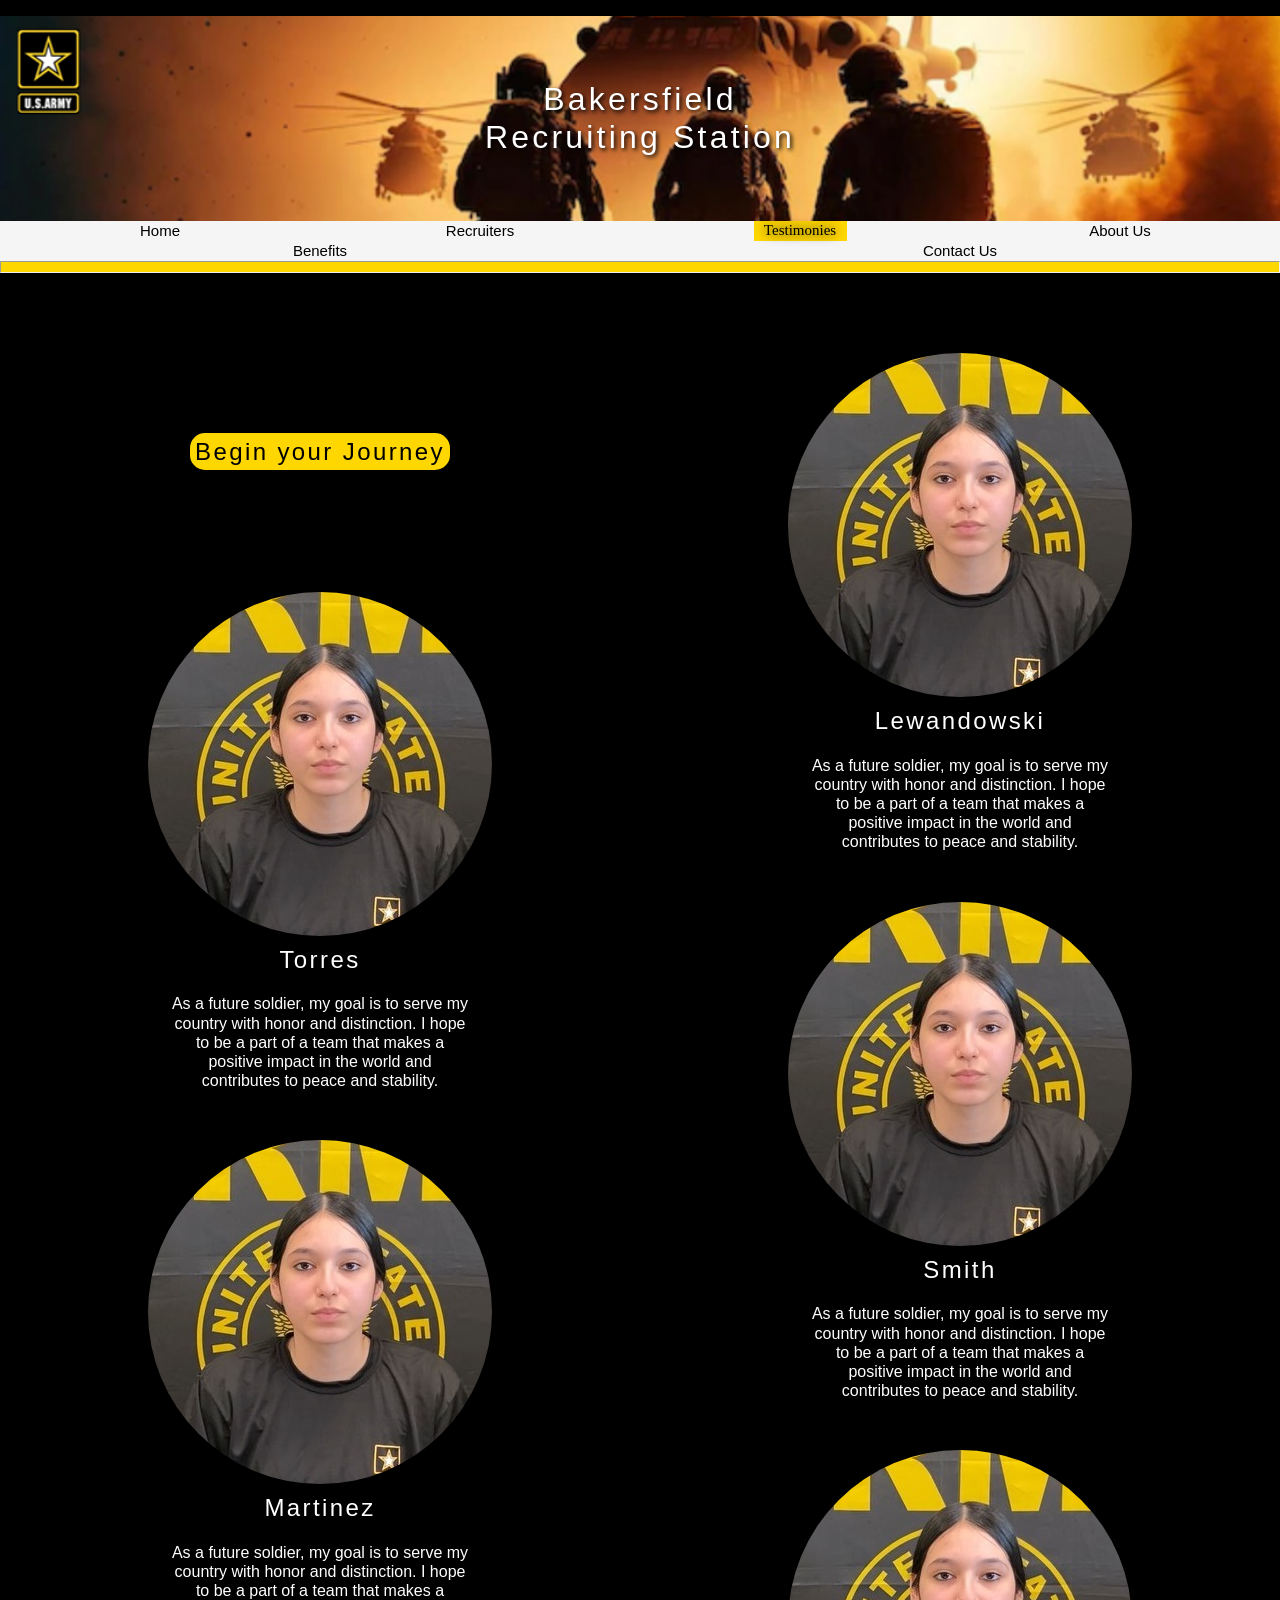
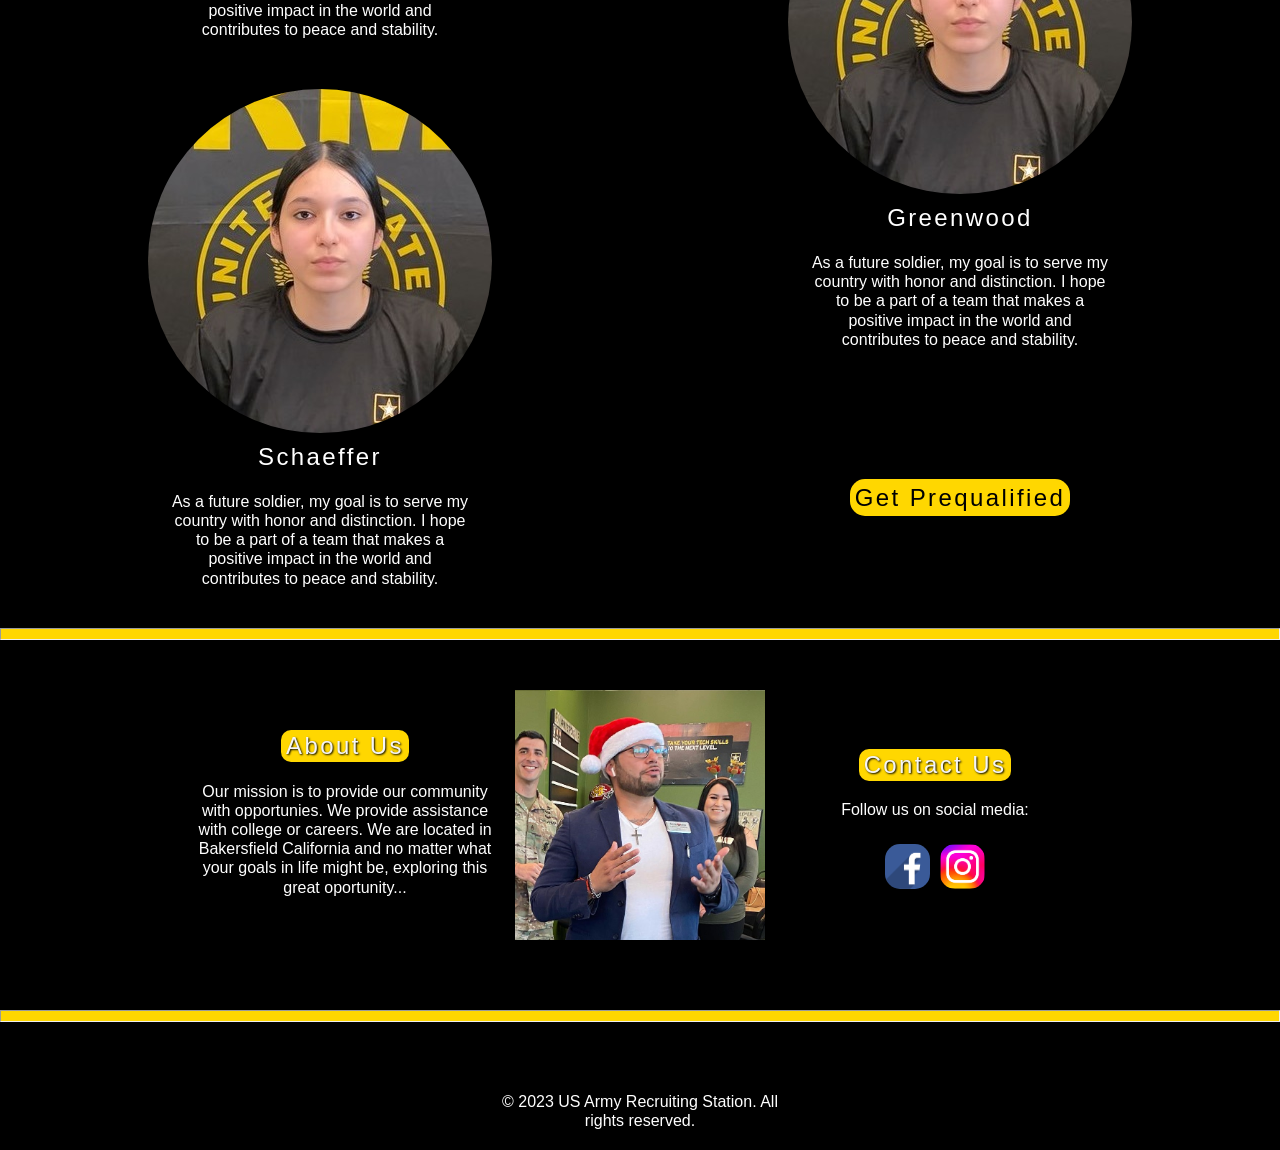
<file: testimonies.html>
<!DOCTYPE html>
<html lang="en">
    <head>
        <title>US Army - Bakersfield Recruiting Station</title>
        <meta charset="utf-8">
        <meta name="viewport" content="width=device-width, initial-scale=1.0">
        <link rel="stylesheet"  href="css/testimoniestyle.css">
    </head>
    <body> 
        <header>
            <div>
                <h1 id="bake__station">Bakersfield<br>Recruiting Station</h1>
            </div>
            <nav id="navigation">
                <ol id="nav__top">
                    <li>
                        <ul id="nav__left">
                            <li><a href="index.html">Home</a></li>
                            <li><a href="recruiters.html">Recruiters</a></li>
                            <li id="tab"><a href="testimonies.html">Testimonies</a></li>
                            <li><a href="aboutus.html">About Us</a></li> 
                        </ul>
                    </li>
                    <li>
                        <ul id="nav__right">
                            <li><a href="benefits.html">Benefits</a></li>
                            <li><a href="contactus.html">Contact Us</a></li>
                        </ul>
                    </li>
                </ol>
            </nav>
        </header>
        <hr>
         
<!--Home Page Content-->      
        <main>
            <!--Recruiters-->
            <div id="container">
                <div id="col__left">
                    <div class="futuresoldier">
                        <h2 class="btn__reach"><a class="contactus" href="contactus.html">Begin your Journey</a></h2>
                       <img src="img/fsexcitement.jpg" alt="Recruit img" class="recruit__img"> 
                       <h2>Torres</h2>
                       <p>As a future soldier, my goal is to serve my country with honor and distinction. I hope to be a part of a team that makes a positive impact in the world and contributes to peace and stability.</p>
                    </div>
                    <div class="futuresoldier">
                        <img src="img/fsexcitement.jpg" alt="Recruit img" class="recruit__img"> 
                       <h2>Martinez</h2>
                       <p>As a future soldier, my goal is to serve my country with honor and distinction. I hope to be a part of a team that makes a positive impact in the world and contributes to peace and stability.</p>
                    </div>
                    <div class="futuresoldier">
                        <img src="img/fsexcitement.jpg" alt="Recruit img" class="recruit__img"> 
                       <h2>Schaeffer</h2>
                       <p>As a future soldier, my goal is to serve my country with honor and distinction. I hope to be a part of a team that makes a positive impact in the world and contributes to peace and stability.</p>
                    </div>
                </div>
                <div id="col__right">
                    <div class="futuresoldier">
                        <img src="img/fsexcitement.jpg" alt="Recruit img" class="recruit__img"> 
                       <h2>Lewandowski</h2>
                       <p>As a future soldier, my goal is to serve my country with honor and distinction. I hope to be a part of a team that makes a positive impact in the world and contributes to peace and stability.</p>
                    </div>
                    <div class="futuresoldier">
                        <img src="img/fsexcitement.jpg" alt="Recruit img" class="recruit__img"> 
                       <h2>Smith</h2>
                       <p>As a future soldier, my goal is to serve my country with honor and distinction. I hope to be a part of a team that makes a positive impact in the world and contributes to peace and stability.</p>
                    </div>
                    <div class="futuresoldier">
                        <img src="img/fsexcitement.jpg" alt="Recruit img" class="recruit__img"> 
                       <h2>Greenwood</h2>
                       <p>As a future soldier, my goal is to serve my country with honor and distinction. I hope to be a part of a team that makes a positive impact in the world and contributes to peace and stability.</p>
                    </div>
                    <h2 class="btn__reach"><a class="contactus" href="contactus.html">Get Prequalified</a></h2>
                </div>
            </div>
            <hr>
            <!--About us & contact us-->
            <footer>
                <div>
                    <div id="row">
                        <div id="row__1">
                            <h2><a href="aboutus.html"  id="abt__us">About Us</a></h2>
                            <p>Our mission is to provide our community with opportunies. We provide assistance with college or careers. We are located in Bakersfield California and no matter what your goals in life might be, exploring this great oportunity...</p>
                        </div>
                        <div id="row__2">
                            <a href="aboutus.html">
                                <img src="img/aboutusphoto.jpg" alt="Recruiting Team img" class="about__img">
                            </a>
                        </div>
                        <div id="row__3">
                            <h2> <a href="contactus.html" class="btn__group">Contact Us</a></h2>
                            <p>Follow us on social media:</p>
                            <div id="social">
                                <ul>
                                    <li><a id="facebook" href="img/facebook.png"></a></li>
                                    <li><a id="instagram" href="img/instagram.png"></a></li>
                                </ul>
                            </div>
                        </div>
                    </div>
                    <div>
                        <hr>
                        <p>&copy; 2023 US Army Recruiting Station. All rights reserved.</p>
                    </div>
                </div>
            </footer>
        </main>
    </body>
</html>
</file>
<file: css/aboutustyle.css>
/* Presets */
html {
    box-sizing: border-box;
    margin: 0;
    background-color: black;
    color: whitesmoke;
    font-family: Arial, Helvetica, sans-serif;
}
body {
    margin: 0;
    text-align: center;
}

nav {
    background-color: whitesmoke;
}

hr {
    background-color: gold;
    padding: 5px 0px;
    margin: 0 0 50px 0;
}
form {
    padding-bottom: 100px;
}
label {
    cursor: default;
}
img {
    display: block;
    margin-left: auto;
    margin-right: auto;
    padding-bottom: 20px;
    width: 100%;
    max-width: 570px;
}

ul {
    padding: 0;
}
ol {
    padding: 0;
}

/* Typography */

h1, h2, h3, p {
    margin: 0;
    line-height: 1.2;
}

h1, h2, h3 {
    font-family: Impact, 'Arial Narrow Bold', sans-serif;
    letter-spacing: .1em;
    font-weight: lighter;
}

p {
    margin-left: auto;
    margin-right: auto;
    width: 300px;
    padding: 20px;
}

p:last-child {
    margin-bottom: 0;
}

.btn__group {
    color: whitesmoke;
    text-shadow: 1px 1px 2px black;
    background-color: gold;
    text-decoration: none;
    padding: 0.1em 5px;
    margin: 1em;
    border-radius: 10px;
    
}
.btn__group:hover,
.btn__group:focus-visible {
    text-decoration: underline;
}



/* Navigation */

header {
    padding: 1em 0 0;
} 

#bake__station {
    background-image: url(../img/background2.png);
    background-size: cover;
    background-attachment: inherit;
    text-shadow: 2px 2px 4px black;
    padding: 2em 1em;
}

#nav__left,#nav__right {
    display: flex;
    list-style: none;
    flex: 0 1 50%;
    justify-content: space-around;
    font-size: 15px;
}

#nav__left a {
    width: 90px;
    display: inline-table;
    padding: 0.1em;
    color: black;
    text-decoration: none;
  }

#nav__right a {
    width: 90px;
    display: inline-table;
    padding: 0.1em;
    color: black;
    text-decoration: none;
    justify-content: space-between;
  }
#nav__top {
    padding: 0;
    margin: 0;
}
  
#nav__top a:hover,
#nav__top a:focus {
    text-decoration: underline
  }
#tab a {
    color: black;
    font-family: Georgia, 'Times New Roman', serif;
    text-shadow: 0px 0px 12px black;
    background-color: gold;
}



/* contact us Content */
#col__1{
    padding: 50px 0px;
}
.col__right {
    margin: 0px 20px 0px 20px;
}

.col__right p {
    margin-left: auto;
    margin-right: auto;
    width: 330px;
    padding: 10px;
}
.bio__img {
    width: 100%;
    max-width: 350px;
    height: auto;
    padding: 0px 0px 50px;
    margin: auto;
}
#get__info {
    margin: 40px;
}


/* About us & Contact us content */
#row {
    padding-bottom: 50px;
}
.privacy {
    color: gold;
    text-decoration: none;
}
#social ul {
    display:flex;
    list-style: none;
    margin: 0px;
    padding: 0px;
    justify-content: center;
}
#social a {
    display: inline-block;
    padding: 1.4em;
    margin: 5px;
    color: white;
    text-decoration: none;
  }

#facebook {
    background-image: url(../img/facebook.png);
    background-size: 100%;
    border-radius: 15px;
} 
#instagram {
    background-image: url(../img/instagram.png);
    background-size: 100%;
    border-radius: 15px;
}
#facebook:hover {
    border-radius: 25px;
}
#instagram:hover {
    border-radius: 25px;
}




/* Responsive Query for desktop */

@media only screen and (min-width: 1000px) {

    #col__1 {
        display: flex;
        justify-content: center;
        margin-left: 1vw;
    }
    
    .col__right p {
    margin-left: auto;
    margin-right: auto;
    margin: 40px;
    width: 30em;
    }
    
#name__1 {
    padding-top: 20px;
    width: 100%;

}
.bio__img {
    max-width: 480px;
}
    
/* Footer */

#row{
   display: flex;
   width: 100%;
   justify-content: center;
   align-items: center;
}
#row p {
    max-width: 300px;
    text-align: center;
}
}
</file>
<file: css/benefitstyle.css>
/* Presets */
html {
    box-sizing: border-box;
    margin: 0;
    background-color: black;
    color: whitesmoke;
    font-family: Arial, Helvetica, sans-serif;
}
body {
    margin: 0;
    text-align: center;
}

nav {
    background-color: whitesmoke;
}

hr {
    background-color: gold;
    margin: 0 0 50px 0;
    padding: 5px 0px;
}
img {
    display: block;
    margin-left: auto;
    margin-right: auto;
    padding-bottom: 20px;
    width: 100%;
    max-width: 570px;
}

ul {
    padding: 0;
}
ol {
    padding: 0;
}

/* Typography */

h1, h2, h3, p {
    margin: 0;
    line-height: 1.2;
}

h1, h2, h3 {
    font-family: Impact, 'Arial Narrow Bold', sans-serif;
    letter-spacing: .1em;
    font-weight: lighter;
}

p {
    margin-left: auto;
    margin-right: auto;
    width: 300px;
    padding: 40px;
}

p:last-child {
    margin-bottom: 0;
}

.btn__group, #abt__us {
    color: whitesmoke;
    text-shadow: 1px 1px 2px black;
    background-color: gold;
    text-decoration: none;
    padding: 0.1em 5px;
    margin: 1em;
    border-radius: 10px;
    
}
.btn__group:hover,
.btn__group:focus-visible {
    text-decoration: underline;
}
#abt__us:hover,
#abt__us:focus-visible {
    text-decoration: underline;
}



/* Navigation */

header {
    padding: 1em 0 0;
} 

#bake__station {
    background-image: url(../img/background2.png);
    background-size: cover;
    background-attachment: inherit;
    text-shadow: 2px 2px 4px black;
    padding: 2em 1em;
}

#nav__left,#nav__right {
    display: flex;
    list-style: none;
    flex: 0 1 50%;
    justify-content: space-around;
    font-size: 15px;
}

#nav__left a {
    width: 90px;
    display: inline-table;
    padding: 0.1em;
    color: black;
    text-decoration: none;
  }

#nav__right a {
    width: 90px;
    display: inline-table;
    padding: 0.1em;
    color: black;
    text-decoration: none;
    justify-content: space-between;
  }
#nav__top {
    padding: 0;
    margin: 0;
}
  
#nav__top a:hover,
#nav__top a:focus {
    text-decoration: underline
  }
#tab a {
    color: black;
    font-family: Georgia, 'Times New Roman', serif;
    text-shadow: 0px 0px 12px black;
    background-color: gold;
}



/* Home - index Content */
.col__left, .col__right {
    padding-bottom: 120px;
}

.home_img {
    border: 10px;
    border-radius: 100px;
} 


/* About us & Contact us content */
#row {
    padding-bottom: 50px;
}
#social ul {
    display:flex;
    list-style: none;
    margin: 0px;
    padding: 0px;
    justify-content: center;
}
#social a {
    display: inline-block;
    padding: 1.4em;
    margin: 5px;
    color: white;
    text-decoration: none;
  }

#facebook {
    background-image: url(../img/facebook.png);
    background-size: 100%;
    border-radius: 15px;
} 
#instagram {
    background-image: url(../img/instagram.png);
    background-size: 100%;
    border-radius: 15px;
}
#facebook:hover {
    border-radius: 25px;
}
#instagram:hover {
    border-radius: 25px;
}




/* Responsive Query for desktop */

@media only screen and (min-width: 1000px) {

/* Destop */
    
.col__left,.col__img {
    display: flex;
    justify-content: flex-start;
}   
.col__left {
    flex-direction: row-reverse;
    min-width: 100vh;
    width: 100%;
    align-items: center;
}
.col__right,.col__img {
    display: flex;
    justify-content: flex-start
}
.col__right {
    min-width: 100vh;
    width: 100%;
    align-items: center;
}

.text__info {
    object-position: center;
}
.home__img {
    padding-inline-start: 1vw;
}


/* Footer */

#row{
   display: flex;
   width: 100%;
   justify-content: center;
   align-items: center;
}
#row p {
    max-width: 300px;
    text-align: center;
}
.about__img{
    width: 250px;
    height: 250px;
    object-fit: cover;
    object-position: 100% 0%;
}
}
</file>
<file: css/biographystyle.css>
/* Presets */
html {
    box-sizing: border-box;
    margin: 0;
    background-color: black;
    color: whitesmoke;
    font-family: Arial, Helvetica, sans-serif;
}
body {
    margin: 0;
    text-align: center;
}

nav {
    background-color: whitesmoke;
}

hr {
    background-color: gold;
    margin: 0 0 50px 0;
    padding: 5px 0px;
}
img {
    display: block;
    margin-left: auto;
    margin-right: auto;
    padding-bottom: 20px;
    width: 100%;
    max-width: 570px;
}

ul {
    padding: 0;
}
ol {
    padding: 0;
}

/* Typography */

h1, h2, h3, p {
    margin: 0;
    line-height: 1.2;
}

h1, h2, h3 {
    font-family: Impact, 'Arial Narrow Bold', sans-serif;
    letter-spacing: .1em;
    font-weight: lighter;
}

p {
    margin-left: auto;
    margin-right: auto;
    width: 300px;
    padding: 20px;
}

p:last-child {
    margin-bottom: 0;
}

.btn__group, #abt__us {
    color: whitesmoke;
    text-shadow: 1px 1px 2px black;
    background-color: gold;
    text-decoration: none;
    padding: 0.1em 5px;
    margin: 1em;
    border-radius: 10px;
    
}
.btn__group:hover,
.btn__group:focus-visible {
    text-decoration: underline;
}
#abt__us:hover,
#abt__us:focus-visible {
    text-decoration: underline;
}



/* Navigation */

header {
    padding: 1em 0 0;
} 

#bake__station {
    background-image: url(../img/background2.png);
    background-size: cover;
    background-attachment: inherit;
    text-shadow: 2px 2px 4px black;
    padding: 2em 1em;
}

#nav__left,#nav__right {
    display: flex;
    list-style: none;
    flex: 0 1 50%;
    justify-content: space-around;
    font-size: 15px;
}

#nav__left a {
    width: 90px;
    display: inline-table;
    padding: 0.1em;
    color: black;
    text-decoration: none;
  }

#nav__right a {
    width: 90px;
    display: inline-table;
    padding: 0.1em;
    color: black;
    text-decoration: none;
    justify-content: space-between;
  }
#nav__top {
    padding: 0;
    margin: 0;
}
  
#nav__top a:hover,
#nav__top a:focus {
    text-decoration: underline
  }
#tab a {
    color: black;
    font-family: Georgia, 'Times New Roman', serif;
    text-shadow: 0px 0px 12px black;
    background-color: gold;
}



/* Home - index Content */
#col__1{
    padding: 50px 0px;
}
.col__right {
    margin: 0px 20px 0px 20px;
}

.col__right p {
    margin-left: auto;
    margin-right: auto;
    width: 330px;
    padding: 10px;
}
.bio__img {
    max-width: 350px;
}
#get__info {
    margin: 40px;
}

/* About us & Contact us content */
#row {
    padding-bottom: 50px;
}
#social ul {
    display:flex;
    list-style: none;
    margin: 0px;
    padding: 0px;
    justify-content: center;
}
#social a {
    display: inline-block;
    padding: 1.4em;
    margin: 5px;
    color: white;
    text-decoration: none;
  }

#facebook {
    background-image: url(../img/facebook.png);
    background-size: 100%;
    border-radius: 15px;
} 
#instagram {
    background-image: url(../img/instagram.png);
    background-size: 100%;
    border-radius: 15px;
}
#facebook:hover {
    border-radius: 25px;
}
#instagram:hover {
    border-radius: 25px;
}




/* Responsive Query for desktop */

@media only screen and (min-width: 1000px) {

/* Destop */

#col__1 {
    display: flex;
    justify-content: center;
    margin-left: 1vw;
}

.col__right p {
margin-left: auto;
margin-right: auto;
width: 30em;
}

#name__1 {
    padding-top: 40px;
}
.bio__img {
    max-width: 480px;
}

/* Footer */

#row{
   display: flex;
   width: 100%;
   justify-content: center;
   align-items: center;
}
#row p {
    max-width: 300px;
    text-align: center;
}
.about__img{
    width: 250px;
    height: 250px;
    object-fit: cover;
    object-position: 100% 0%;
}
}
</file>
<file: css/contactustyle.css>
/* Presets */
html {
    box-sizing: border-box;
    margin: 0;
    background-color: black;
    color: whitesmoke;
    font-family: Arial, Helvetica, sans-serif;
}
body {
    margin: 0;
    text-align: center;
}

nav {
    background-color: whitesmoke;
}

hr {
    background-color: gold;
    padding: 5px 0px;
    margin: 0 0 50px 0;
}
form {
    padding-bottom: 100px;
}
label {
    cursor: default;
}
img {
    display: block;
    margin-left: auto;
    margin-right: auto;
    padding-bottom: 20px;
    width: 100%;
    max-width: 570px;
}

ul {
    padding: 0;
}
ol {
    padding: 0;
}

/* Typography */

h1, h2, h3, p {
    margin: 0;
    line-height: 1.2;
}

h1, h2, h3 {
    font-family: Impact, 'Arial Narrow Bold', sans-serif;
    letter-spacing: .1em;
    font-weight: lighter;
}

p {
    margin-left: auto;
    margin-right: auto;
    width: 300px;
    padding: 20px;
}

p:last-child {
    margin-bottom: 0;
}

.btn__group {
    color: whitesmoke;
    text-shadow: 1px 1px 2px black;
    background-color: gold;
    text-decoration: none;
    padding: 0.1em 5px;
    margin: 1em;
    border-radius: 10px;
    
}
.btn__group:hover,
.btn__group:focus-visible {
    text-decoration: underline;
}



/* Navigation */

header {
    padding: 1em 0 0;
} 

#bake__station {
    background-image: url(../img/background2.png);
    background-size: cover;
    background-attachment: inherit;
    text-shadow: 2px 2px 4px black;
    padding: 2em 1em;
}

#nav__left,#nav__right {
    display: flex;
    list-style: none;
    flex: 0 1 50%;
    justify-content: space-around;
    font-size: 15px;
}

#nav__left a {
    width: 90px;
    display: inline-table;
    padding: 0.1em;
    color: black;
    text-decoration: none;
  }

#nav__right a {
    width: 90px;
    display: inline-table;
    padding: 0.1em;
    color: black;
    text-decoration: none;
    justify-content: space-between;
  }
#nav__top {
    padding: 0;
    margin: 0;
}
  
#nav__top a:hover,
#nav__top a:focus {
    text-decoration: underline
  }
#tab a {
    color: black;
    font-family: Georgia, 'Times New Roman', serif;
    text-shadow: 0px 0px 12px black;
    background-color: gold;
}



/* contact us Content */
#lead {
    margin: 40px ;
}
table {
    margin: 50px;
    padding: 0;
    margin-left: auto;
    margin-right: auto;
}
table, tr, th {
    border: 1px solid gold;
    border-radius: 10px;
  }


/* About us & Contact us content */
#row {
    padding-bottom: 50px;
}
.privacy {
    color: gold;
    text-decoration: none;
}
#social ul {
    display:flex;
    list-style: none;
    margin: 0px;
    padding: 0px;
    justify-content: center;
}
#social a {
    display: inline-block;
    padding: 1.4em;
    margin: 5px;
    color: white;
    text-decoration: none;
  }

#facebook {
    background-image: url(../img/facebook.png);
    background-size: 100%;
    border-radius: 15px;
} 
#instagram {
    background-image: url(../img/instagram.png);
    background-size: 100%;
    border-radius: 15px;
}
#facebook:hover {
    border-radius: 25px;
}
#instagram:hover {
    border-radius: 25px;
}




/* Responsive Query for desktop */

@media only screen and (min-width: 1000px) {

/* contactus */
form {
    display: flex;
    justify-content: space-around;
    flex-wrap: wrap;
    align-items: center;
}
#col__1{
    align-content: center ;
    width: 500px;
}
#col__2{
    align-content: center;
    justify-content: center;
    width: 500px;    
}
#col__3 {
    justify-content: center;
    width: 1000px;
    margin-top: 100px;
}


/* Footer */

#row{
   display: flex;
   width: 100%;
   justify-content: center;
   align-items: center;
}
#row p {
    max-width: 300px;
    text-align: center;
}
}
</file>
<file: css/recruiterstyle.css>
/* Presets */
html {
    box-sizing: border-box;
    margin: 0;
}
body {
    background-color: black;
    color: white;
    font-family: Arial,"Verdana", sans-serif;
    margin: 0;
    text-align: center;
}

nav {
    background-color: whitesmoke;
}

hr {
    background-color: gold;
    margin: 0 0 50px 0;
    padding: 5px 0px;
}
img {
    display: block;
    margin-left: auto;
    margin-right: auto;
    padding-bottom: 20px;
    width: 100%;
    max-width: 570px;
}

ul {
    padding: 0;
}
ol {
    padding: 0;
}

/* Typography */

h1, h2, h3, p {
    margin: 0;
    line-height: 1.2;
}

h1, h2, h3 {
    font-family: Impact, 'Arial Narrow Bold', sans-serif;
    letter-spacing: .1em;
    font-weight: lighter;
}

p {
    margin-left: auto;
    margin-right: auto;
    width: 300px;
    padding: 20px;
}

p:last-child {
    margin-bottom: 0;
}

.btn__group, #abt__us {
    color: whitesmoke;
    text-shadow: 1px 1px 2px black;
    background-color: gold;
    text-decoration: none;
    padding: 0.1em 5px;
    margin: 1em;
    border-radius: 10px;
    
}
.btn__group:hover,
.btn__group:focus-visible {
    text-decoration: underline;
}
#abt__us:hover,
#abt__us:focus-visible {
    text-decoration: underline;
}



/* Navigation */

header {
    padding: 1em 0 0;
} 

#bake__station {
    background-image: url(../img/background2.png);
    background-size: cover;
    background-attachment: inherit;
    text-shadow: 2px 2px 4px black;
    padding: 2em 1em;
}

#nav__left,#nav__right {
    display: flex;
    list-style: none;
    flex: 0 1 50%;
    justify-content: space-around;
    font-size: 15px;
}

#nav__left a {
    width: 90px;
    display: inline-table;
    padding: 0.1em;
    color: black;
    text-decoration: none;
  }

#nav__right a {
    width: 90px;
    display: inline-table;
    padding: 0.1em;
    color: black;
    text-decoration: none;
    justify-content: space-between;
  }
#nav__top {
    padding: 0;
    margin: 0;
}
  
#nav__top a:hover,
#nav__top a:focus {
    text-decoration: underline
  }
#tab a {
    color: black;
    font-family: Georgia, 'Times New Roman', serif;
    text-shadow: 0px 0px 12px black;
    background-color: gold;
}



/* Home - index Content */
.col__left, .col__right {
    padding: 50px;
}
.recruiter {
    padding-bottom: 80px;
    padding-top: 80px;
}
.recruit__img {
    width: auto;
    padding: 10px;
    border: 10px;
    border-radius: 50px;
} 
.btn__reach {
    margin: 115px 0px;
}
.contactus {
    background-color: gold;
    color: black;
    text-decoration: none;
    padding: 5px;
    border-radius: 15px;
}
.contactus:hover {
    box-shadow: 0px 0px 40px goldenrod;
}


/* About us & Contact us content */
#row {
    padding-bottom: 50px;
}
#social ul {
    display:flex;
    list-style: none;
    margin: 0px;
    padding: 0px;
    justify-content: center;
}
#social a {
    display: inline-block;
    padding: 1.4em;
    margin: 5px;
    color: white;
    text-decoration: none;
  }

#facebook {
    background-image: url(../img/facebook.png);
    background-size: 100%;
    border-radius: 15px;
} 
#instagram {
    background-image: url(../img/instagram.png);
    background-size: 100%;
    border-radius: 15px;
}
#facebook:hover {
    border-radius: 25px;
}
#instagram:hover {
    border-radius: 25px;
}




/* Responsive Query for desktop */

@media only screen and (min-width: 1000px) {

/* Destop */
    
#container {
    display: flex;
    flex-direction: row;
    justify-content: space-around;
    align-items: center;
}


/* Footer */

#row{
   display: flex;
   width: 100%;
   justify-content: center;
   align-items: center;
}
#row p {
    max-width: 300px;
    text-align: center;
}
.about__img{
    width: 250px;
    height: 250px;
    object-fit: cover;
    object-position: 100% 0%;
}
}
</file>
<file: css/testimoniestyle.css>
/* Presets */
html {
    box-sizing: border-box;
    margin: 0;
}
body {
    background-color: black;
    color: white;
    font-family: Arial,"Verdana", sans-serif;
    margin: 0;
    text-align: center;
}

nav {
    background-color: whitesmoke;
}

hr {
    background-color: gold;
    margin: 0 0 50px 0;
    padding: 5px 0px;
}
img {
    display: block;
    margin-left: auto;
    margin-right: auto;
    padding-bottom: 20px;
    width: 100%;
    max-width: 570px;
}

ul {
    padding: 0;
}
ol {
    padding: 0;
}

/* Typography */

h1, h2, h3, p {
    margin: 0;
    line-height: 1.2;
}

h1, h2, h3 {
    font-family: Impact, 'Arial Narrow Bold', sans-serif;
    letter-spacing: .1em;
    font-weight: lighter;
}

p {
    margin-left: auto;
    margin-right: auto;
    width: 300px;
    padding: 20px;
}

p:last-child {
    margin-bottom: 0;
}

.btn__group, #abt__us {
    color: whitesmoke;
    text-shadow: 1px 1px 2px black;
    background-color: gold;
    text-decoration: none;
    padding: 0.1em 5px;
    margin: 1em;
    border-radius: 10px;
    
}
.btn__group:hover,
.btn__group:focus-visible {
    text-decoration: underline;
}
#abt__us:hover,
#abt__us:focus-visible {
    text-decoration: underline;
}


/* Navigation */

header {
    padding: 1em 0 0;
} 

#bake__station {
    background-image: url(../img/background2.png);
    background-size: cover;
    background-attachment: inherit;
    text-shadow: 2px 2px 4px black;
    padding: 2em 1em;
}

#nav__left,#nav__right {
    display: flex;
    list-style: none;
    flex: 0 1 50%;
    justify-content: space-around;
    font-size: 15px;
}

#nav__left a {
    width: 90px;
    display: inline-table;
    padding: 0.1em;
    color: black;
    text-decoration: none;
  }

#nav__right a {
    width: 90px;
    display: inline-table;
    padding: 0.1em;
    color: black;
    text-decoration: none;
    justify-content: space-between;
  }
#nav__top {
    padding: 0;
    margin: 0;
}
  
#nav__top a:hover,
#nav__top a:focus {
    text-decoration: underline
  }
#tab a {
    color: black;
    font-family: Georgia, 'Times New Roman', serif;
    text-shadow: 0px 0px 12px black;
    background-color: gold;
}



/* Home - index Content */
.col__left, .col__right {
    padding: 50px;
}

.recruit__img {
    width: auto;
    padding: 10px;
    border: 10px;
    border-radius: 200px;
} 
.btn__reach {
    margin: 115px 0px;
}
.contactus {
    background-color: gold;
    color: black;
    text-decoration: none;
    padding: 5px;
    border-radius: 15px;
}
.contactus:hover {
    box-shadow: 0px 0px 40px goldenrod;
}

.futuresoldier {
    margin: 20px;
}


/* About us & Contact us content */
#row {
    padding-bottom: 50px;
}
#social ul {
    display:flex;
    list-style: none;
    margin: 0px;
    padding: 0px;
    justify-content: center;
}
#social a {
    display: inline-block;
    padding: 1.4em;
    margin: 5px;
    color: white;
    text-decoration: none;
  }

#facebook {
    background-image: url(../img/facebook.png);
    background-size: 100%;
    border-radius: 15px;
} 
#instagram {
    background-image: url(../img/instagram.png);
    background-size: 100%;
    border-radius: 15px;
}
#facebook:hover {
    border-radius: 25px;
}
#instagram:hover {
    border-radius: 25px;
}




/* Responsive Query for desktop */

@media only screen and (min-width: 1000px) {

/* Destop */
    
#container {
    display: flex;
    flex-direction: row;
    justify-content: space-around;
    align-items: center;
}


/* Footer */

#row{
   display: flex;
   width: 100%;
   justify-content: center;
   align-items: center;
}
#row p {
    max-width: 300px;
    text-align: center;
}
.about__img{
    width: 250px;
    height: 250px;
    object-fit: cover;
    object-position: 100% 0%;
}
}
</file>
